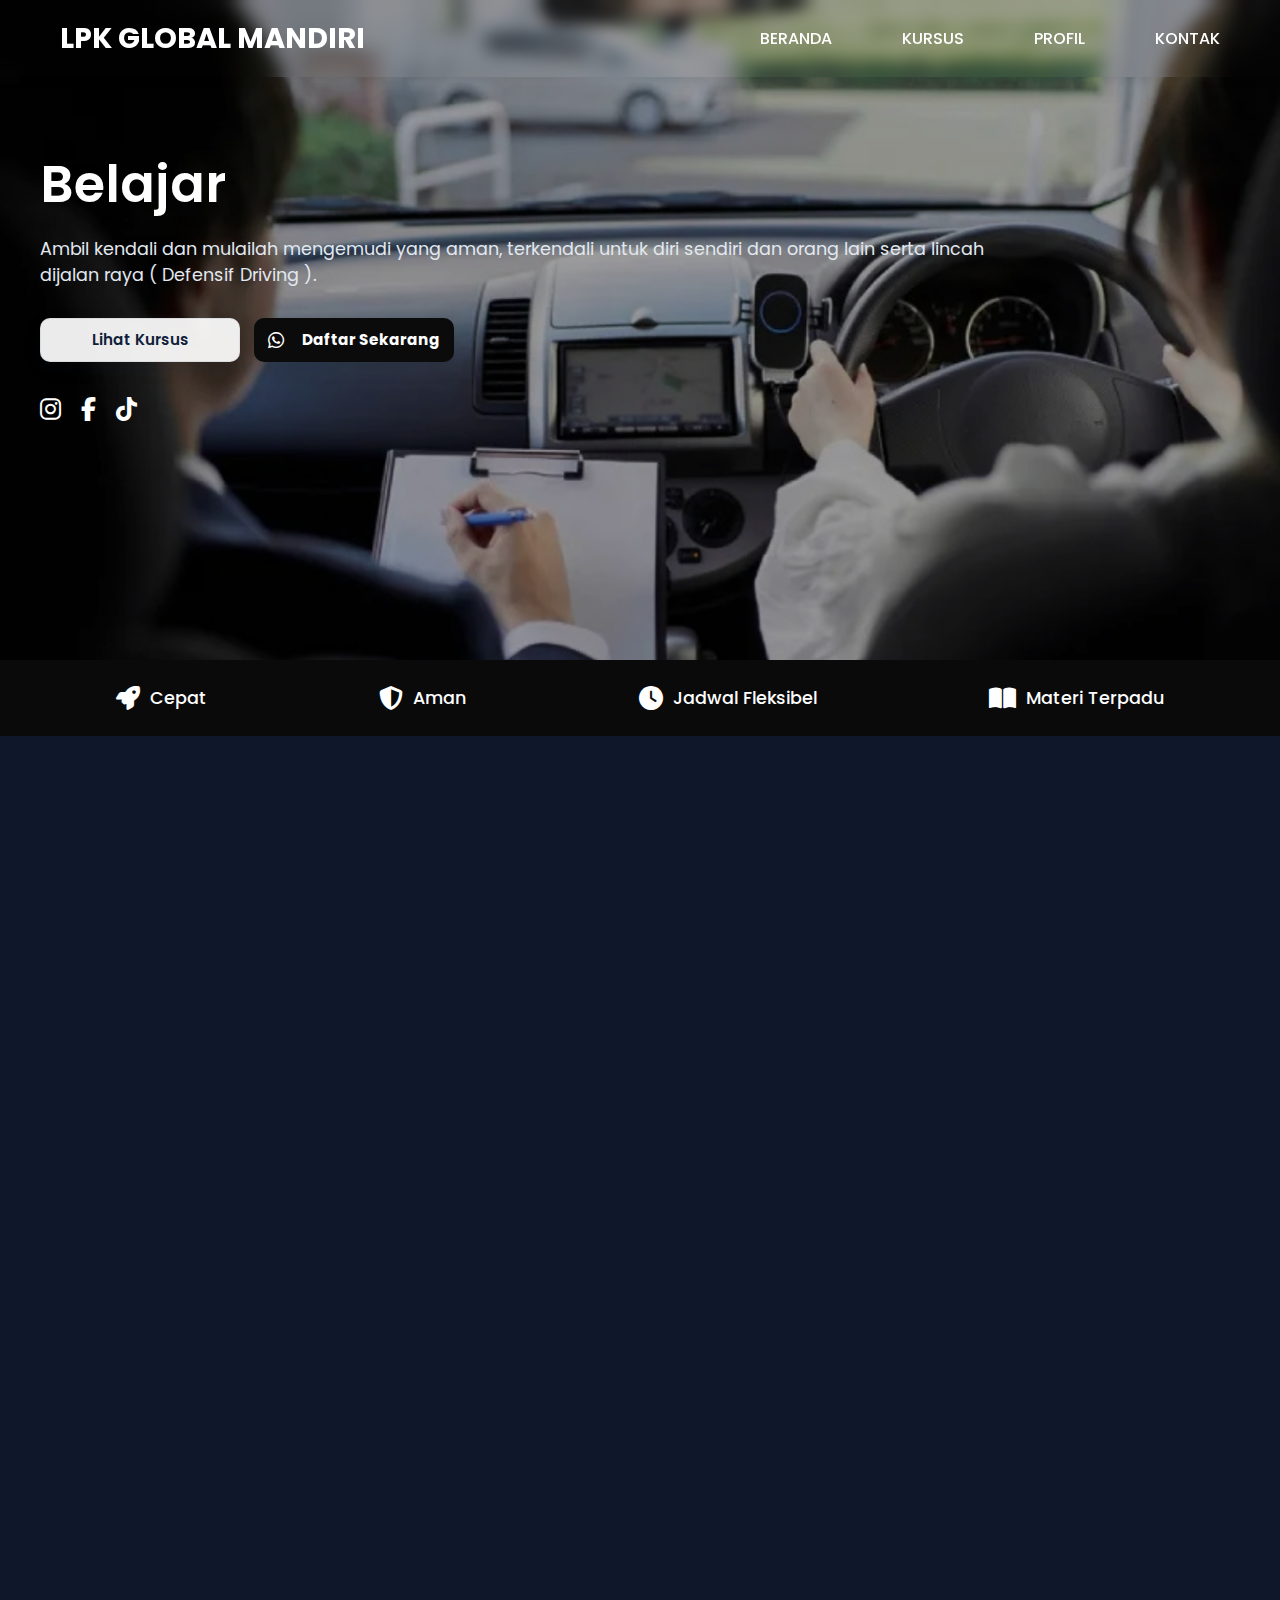
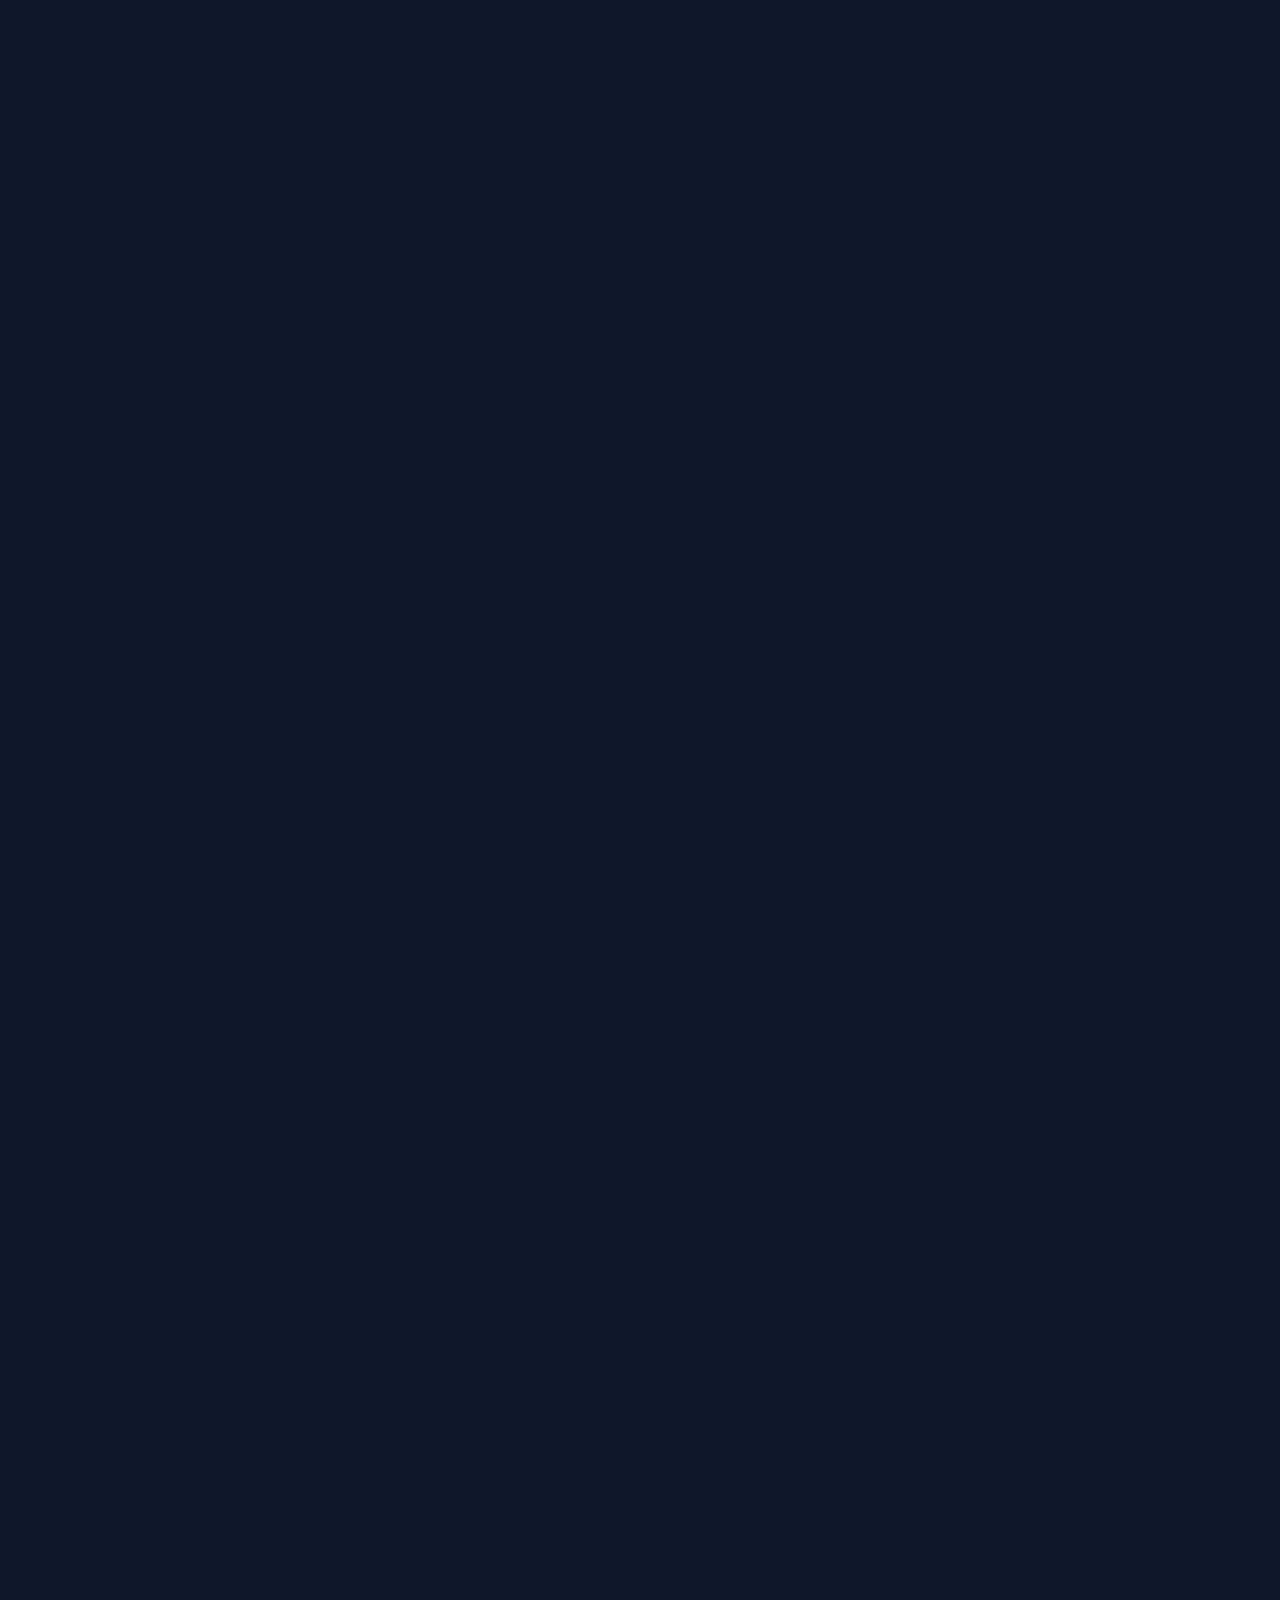
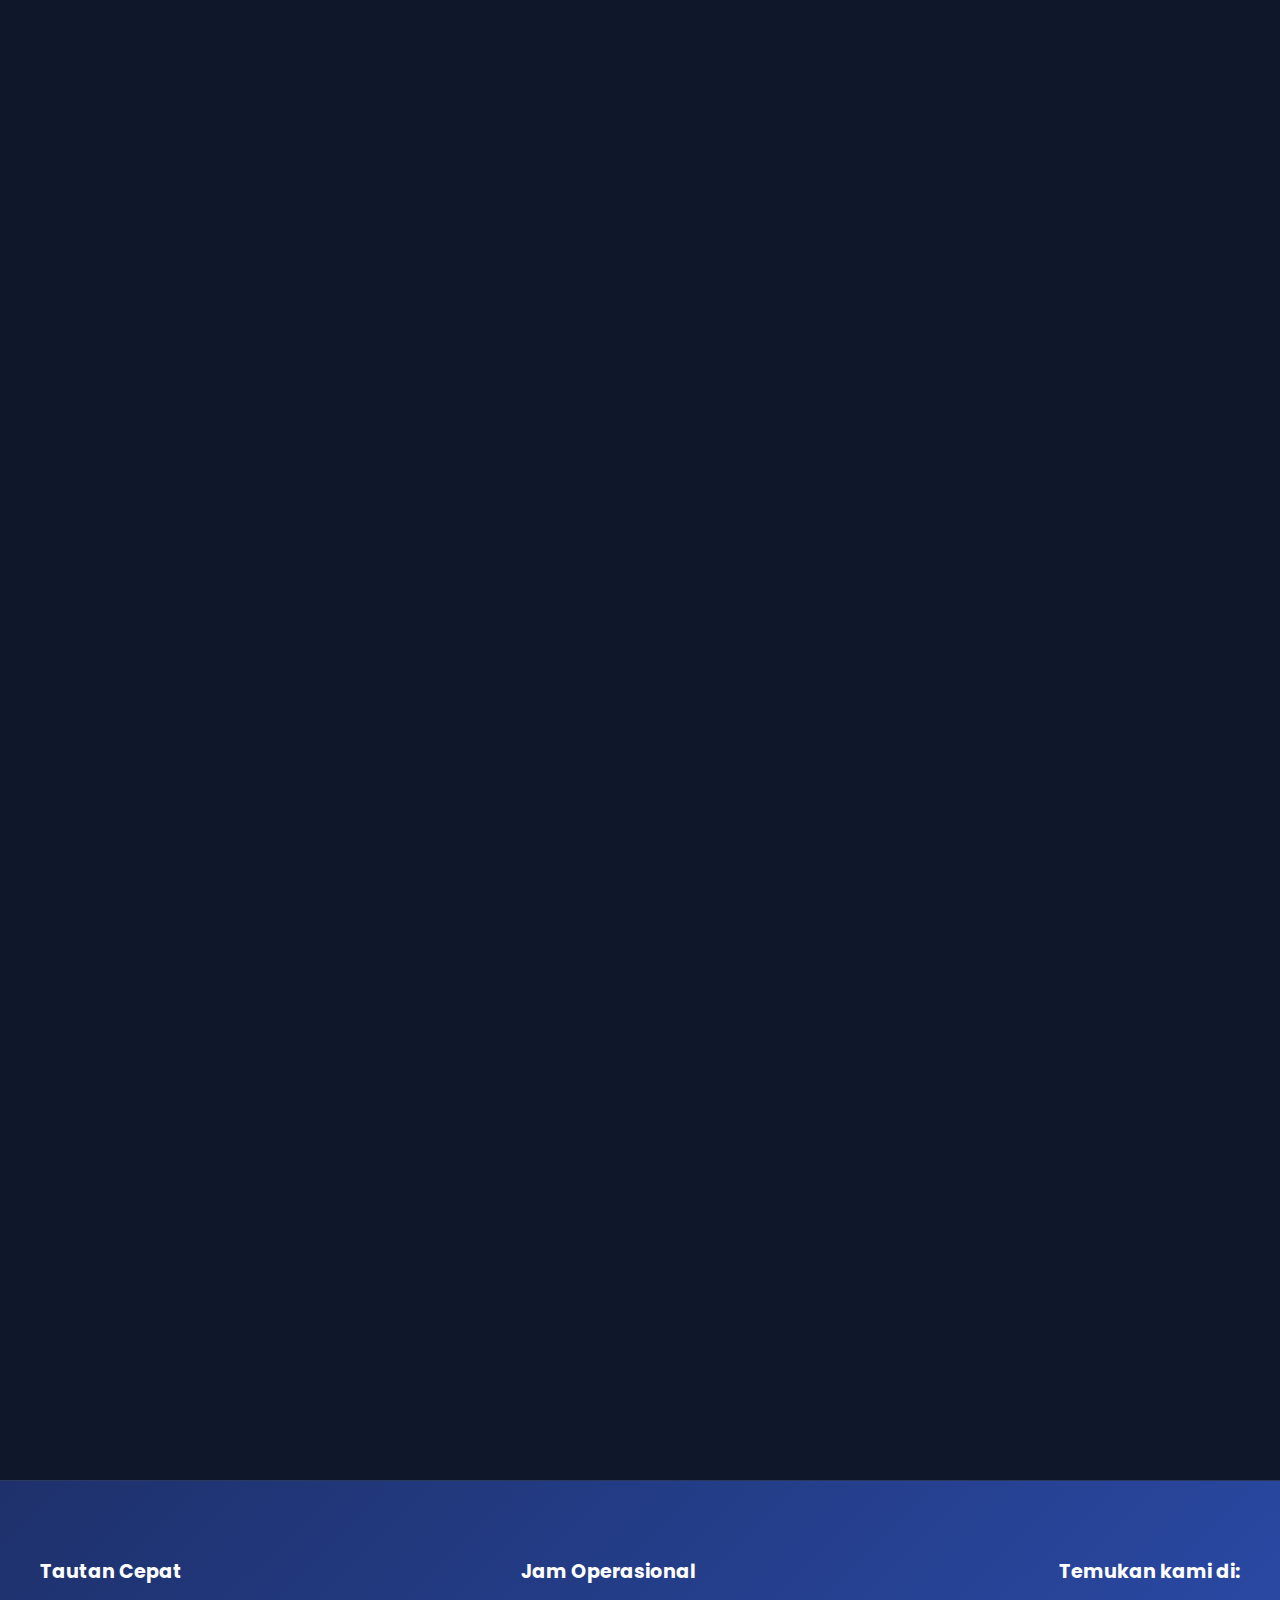
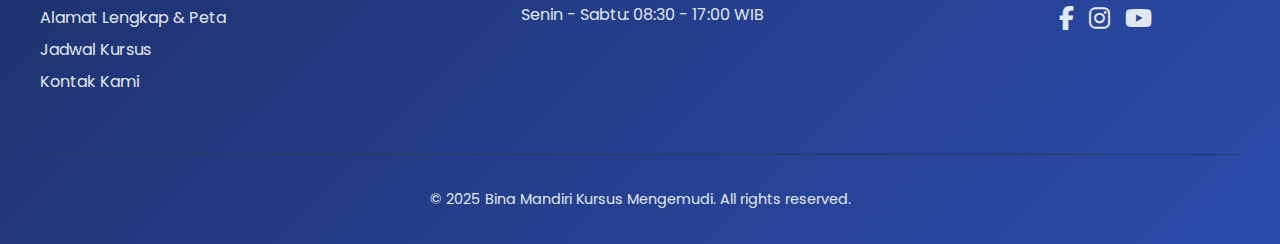
<file: index.html>
<!DOCTYPE html>
<html lang="id">

<head>
    <meta charset="UTF-8">
    <meta name="viewport" content="width=device-width, initial-scale=1.0">
    <title>LPK Global Mandiri - Official Website</title>

    <link rel="preconnect" href="https://fonts.googleapis.com">
    <link rel="preconnect" href="https://fonts.gstatic.com" crossorigin>
    <link href="https://fonts.googleapis.com/css2?family=Poppins:wght@400;500;600;700&display=swap" rel="stylesheet">

    <link rel="stylesheet" href="https://cdnjs.cloudflare.com/ajax/libs/font-awesome/6.5.2/css/all.min.css">

    <link rel="stylesheet" href="style.css">
</head>

<body>

    <header id="beranda" class="hero-section">
        <div class="hero-bg" aria-hidden="true"></div>
        <div class="hero-overlay" aria-hidden="true"></div>
        <div class="container">
            <nav class="navbar">
                <a href="#beranda" class="nav-logo">LPK GLOBAL MANDIRI</a>
                <div class="hamburger">
                    <span class="bar"></span>
                    <span class="bar"></span>
                    <span class="bar"></span>
                </div>
                <ul class="nav-menu">
                    <li><a href="#beranda">BERANDA</a></li>
                    <li><a href="#paket-kursus">KURSUS</a></li>
                    <li><a href="#mengapa-kami">PROFIL</a></li>
                    <li><a href="#kontak">KONTAK</a></li>
                </ul>
            </nav>
            <div class="hero-content">
                <div class="hero-text">
                    <h1><span class="hero-title-rotating">Belajar Setir Mobil dengan Percaya Diri & Aman bersama Global
                            Mandiri</span></h1>
                    <p>Ambil kendali dan mulailah mengemudi yang aman, terkendali untuk diri sendiri dan orang lain
                        serta lincah dijalan raya ( Defensif Driving ).</p>
                    <!-- rotating promo text (will be updated by script.js) -->
                    <p class="hero-promo" aria-live="polite"></p>
                    <div style="display:flex;gap:14px;align-items:center;margin-top:18px;">
                        <a href="#paket-kursus" class="btn btn-primary">Lihat Kursus</a>
                        <a href="https://wa.me/6287838707128" class="btn btn-whatsapp" target="_blank"
                            rel="noopener noreferrer">
                            <i class="fa-brands fa-whatsapp" aria-hidden="true" style="margin-right:8px"></i>
                            Daftar Sekarang
                        </a>
                    </div>
                    <div class="social-icons">
                        <a href="#"><i class="fa-brands fa-instagram"></i></a>
                        <a href="#"><i class="fa-brands fa-facebook-f"></i></a>
                        <a href="#"><i class="fa-brands fa-tiktok"></i></a>
                    </div>
                </div>
            </div>
        </div>
    </header>

    <main>
        <section class="features-bar">
            <div class="container">
                <div class="feature-item"><i class="fas fa-rocket"></i> Cepat</div>
                <div class="feature-item"><i class="fas fa-shield-alt"></i> Aman</div>
                <div class="feature-item"><i class="fas fa-clock"></i> Jadwal Fleksibel</div>
                <div class="feature-item"><i class="fas fa-book-open"></i> Materi Terpadu</div>
            </div>
        </section>

        <section id="paket-kursus" class="packages-section hidden-section">
            <div class="container">
                <h2>Program Pelatihan Kami</h2>
                <p class="section-subtitle">Kami menyediakan berbagai program pelatihan berkualitas untuk meningkatkan
                    keterampilan dan kompetensi Anda dalam berbagai bidang</p>
                <div class="package-cards">
                    <div class="package-card">
                        <div class="card-header">
                            <i class="fas fa-car"></i>
                            <h3>Stir Mobil</h3>
                            <span>Sistem Private</span>
                        </div>
                        <ul>
                            <li><i class="fas fa-check-circle"></i> Teori & Praktik Mengemudi</li>
                            <li><i class="fas fa-check-circle"></i> Safety Driving</li>
                            <li><i class="fas fa-check-circle"></i> Teknik Parkir</li>
                            <li><i class="fas fa-check-circle"></i> Instruktur Profesional</li>
                            <li><i class="fas fa-check-circle"></i> Pengurusan SIM A</li>
                        </ul>
                        <p class="price">Mulai Rp. 400.000</p>
                        <a href="paket-stir.html" class="btn btn-secondary">Lihat Paket Lainnya</a>
                    </div>
                    <div class="package-card">
                        <div class="card-header">
                            <i class="fas fa-desktop"></i>
                            <h3>Komputer</h3>
                            <span>Basic & Advanced</span>
                        </div>
                        <ul>
                            <li><i class="fas fa-check-circle"></i> Microsoft Office</li>
                            <li><i class="fas fa-check-circle"></i> Desain Grafis</li>
                            <li><i class="fas fa-check-circle"></i> Internet & Email</li>
                            <li><i class="fas fa-check-circle"></i> Praktik Langsung</li>
                            <li><i class="fas fa-check-circle"></i> Sertifikat Kompetensi</li>
                        </ul>
                        <p class="price">Mulai Rp. 800.000</p>
                        <a href="paket-komputer.html" class="btn btn-secondary">Lihat Paket Lainnya</a>
                    </div>
                    <div class="package-card">
                        <div class="card-header">
                            <i class="fas fa-scissors"></i>
                            <h3>Menjahit</h3>
                            <span>Dasar - Mahir</span>
                        </div>
                        <ul>
                            <li><i class="fas fa-check-circle"></i> Dasar Menjahit</li>
                            <li><i class="fas fa-check-circle"></i> Pola & Desain</li>
                            <li><i class="fas fa-check-circle"></i> Teknik Jahit Modern</li>
                            <li><i class="fas fa-check-circle"></i> Praktik Intensif</li>
                            <li><i class="fas fa-check-circle"></i> Sertifikat Keahlian</li>
                        </ul>
                        <p class="price">Mulai Rp. 1.200.000</p>
                        <a href="paket-menjahit.html" class="btn btn-secondary">Lihat Paket Lainnya</a>
                    </div>
                    <div class="package-card">
                        <div class="card-header">
                            <i class="fas fa-tools"></i>
                            <h3>Otomotif</h3>
                            <span>Mekanik Profesional</span>
                        </div>
                        <ul>
                            <li><i class="fas fa-check-circle"></i> Dasar Mesin</li>
                            <li><i class="fas fa-check-circle"></i> Sistem Kelistrikan</li>
                            <li><i class="fas fa-check-circle"></i> Diagnosa Kerusakan</li>
                            <li><i class="fas fa-check-circle"></i> Praktik Bengkel</li>
                            <li><i class="fas fa-check-circle"></i> Sertifikat Profesi</li>
                        </ul>
                        <p class="price">Mulai Rp. 1.500.000</p>
                        <a href="paket-otomotif.html" class="btn btn-secondary">Lihat Paket Lainnya</a>
                    </div>
                </div>
            </div>
        </section>

        <section id="mengapa-kami" class="why-us-section hidden-section">
            <div class="container">
                <h2>Mengapa Harus Pilih Kami ?</h2>
                <div class="why-us-grid">
                    <div class="why-us-card">
                        <i class="fas fa-chalkboard-teacher"></i>
                        <h3>Instruktur Berpengalaman & Sabar</h3>
                        <p>Tim pengajar kami adalah praktisi ahli di bidangnya. Mereka terlatih untuk membimbing dengan
                            sabar, memastikan Anda menguasai materi dari dasar hingga mahir, terlepas dari tingkat
                            kesulitan awal Anda.`</p>
                    </div>
                    <div class="why-us-card">
                        <i class="fas fa-clock"></i>
                        <h3>Jadwal Fleksibel</h3>
                        <p>Kami mengerti kesibukan Anda. Tersedia pilihan jadwal pelatihan yang dapat disesuaikan dengan
                            waktu luang Anda, termasuk sesi malam atau akhir pekan, sehingga belajar tidak mengganggu
                            aktivitas utama.</p>
                    </div>
                    <div class="why-us-card">
                        <i class="fas fa-tachometer-alt"></i>
                        <h3>Cepat Mahir</h3>
                        <p>Kami menggunakan teknik pengajaran yang paling efektif dan materi yang padat, dirancang untuk
                            membantu Anda menguasai kompetensi inti di bidang Anda secara cepat dan siap diterapkan
                            segera.</p>
                    </div>
                    <div class="why-us-card">
                        <i class="fas fa-shield-alt"></i>
                        <h3>Fokus pada Standar dan Keselamatan Kerja</h3>
                        <p>Prioritas kami adalah Anda menjadi terampil dan aman. Anda akan diajarkan teknik/prosedur
                            yang sesuai standar industri, termasuk fokus pada Keselamatan Berkendara (Stir Mobil) atau
                            Keselamatan Kerja (Menjahit, Komputer, Otomotif).</p>
                    </div>
                    <div class="why-us-card">
                        <i class="fas fa-book"></i>
                        <h3>Materi Terpadu (Teori & Praktik)</h3>
                        <p>Kami menggabungkan pengetahuan dasar yang kuat (teori) dengan latihan intensif di lapangan
                            (praktik), memastikan Anda memiliki pemahaman menyeluruh tentang bidang Anda.</p>
                    </div>
                    <div class="why-us-card">
                        <i class="fas fa-map-marker-alt"></i>
                        <h3>Lokasi Strategis</h3>
                        <p>Mudah dijangkau oleh calon siswa dari Wates, Kulon Progo, dan sekitarnya.</p>
                    </div>
                </div>
            </div>
        </section>

        <section id="kontak" class="location-section hidden-section">
            <div class="container">
                <i class="fas fa-map-marked-alt location-icon"></i>
                <h2>Temukan Kami, Mulai Petualangan Mengemudi Anda!</h2>
                <p>Kunjungi kami di lokasi yang strategis di pusat Wates, memudahkan Anda untuk mengikuti kursus
                    mengemudi. Dapatkan arahan dengan mudah menggunakan Google Maps ke tempat kami.</p>
                <div class="map-placeholder">
                    <iframe
                        src="https://www.google.com/maps/embed?pb=!1m18!1m12!1m3!1d3952.6799256227337!2d110.14983987465383!3d-7.826912177953415!2m3!1f0!2f0!3f0!3m2!1i1024!2i768!4f13.1!3m3!1m2!1s0x2e7afbe467dc3c3f%3A0xbb80a7f43b8d1bc8!2sLPK%20Global%20Mandiri%20-%20Kursus%20Mengemudi!5e0!3m2!1sen!2sid!4v1696601519809!5m2!1sen!2sid"
                        width="100%" height="100%" style="border:0;" allowfullscreen="" loading="lazy"
                        referrerpolicy="no-referrer-when-downgrade">
                    </iframe>
                </div>
                <div class="address">
                    <p><strong>Alamat:</strong> Dipan, Wonosidi Kidul, Kec. Wates, Kabupaten Kulon Progo, Daerah
                        Istimewa Yogyakarta 55651
                    </p>
                    <p><strong>Butuh informasi lebih lanjut? Hubungi di:</strong> +62 878-3870-7128</p>
                </div>
            </div>
        </section>
    </main>

    <footer>
        <div class="container">
            <div class="footer-content">
                <div class="footer-section">
                    <h4>Tautan Cepat</h4>
                    <ul>
                        <li><a href="https://maps.google.com">Alamat Lengkap & Peta</a></li>
                        <li><a href="#paket-kursus">Jadwal Kursus</a></li>
                        <li><a href="#kontak">Kontak Kami</a></li>
                    </ul>
                </div>
                <div class="footer-section">
                    <h4>Jam Operasional</h4>
                    <p>Senin - Sabtu: 08:30 - 17:00 WIB</p>
                </div>
                <div class="footer-section">
                    <h4>Temukan kami di:</h4>
                    <div class="footer-social-icons">
                        <a href="#"><i class="fa-brands fa-facebook-f"></i></a>
                        <a href="#"><i class="fa-brands fa-instagram"></i></a>
                        <a href="#"><i class="fa-brands fa-youtube"></i></a>
                    </div>
                </div>
            </div>
            <div class="footer-bottom">
                <p>&copy; 2025 Bina Mandiri Kursus Mengemudi. All rights reserved.</p>
            </div>
        </div>
    </footer>

    <script src="script.js"></script>
</body>

</html>
</file>
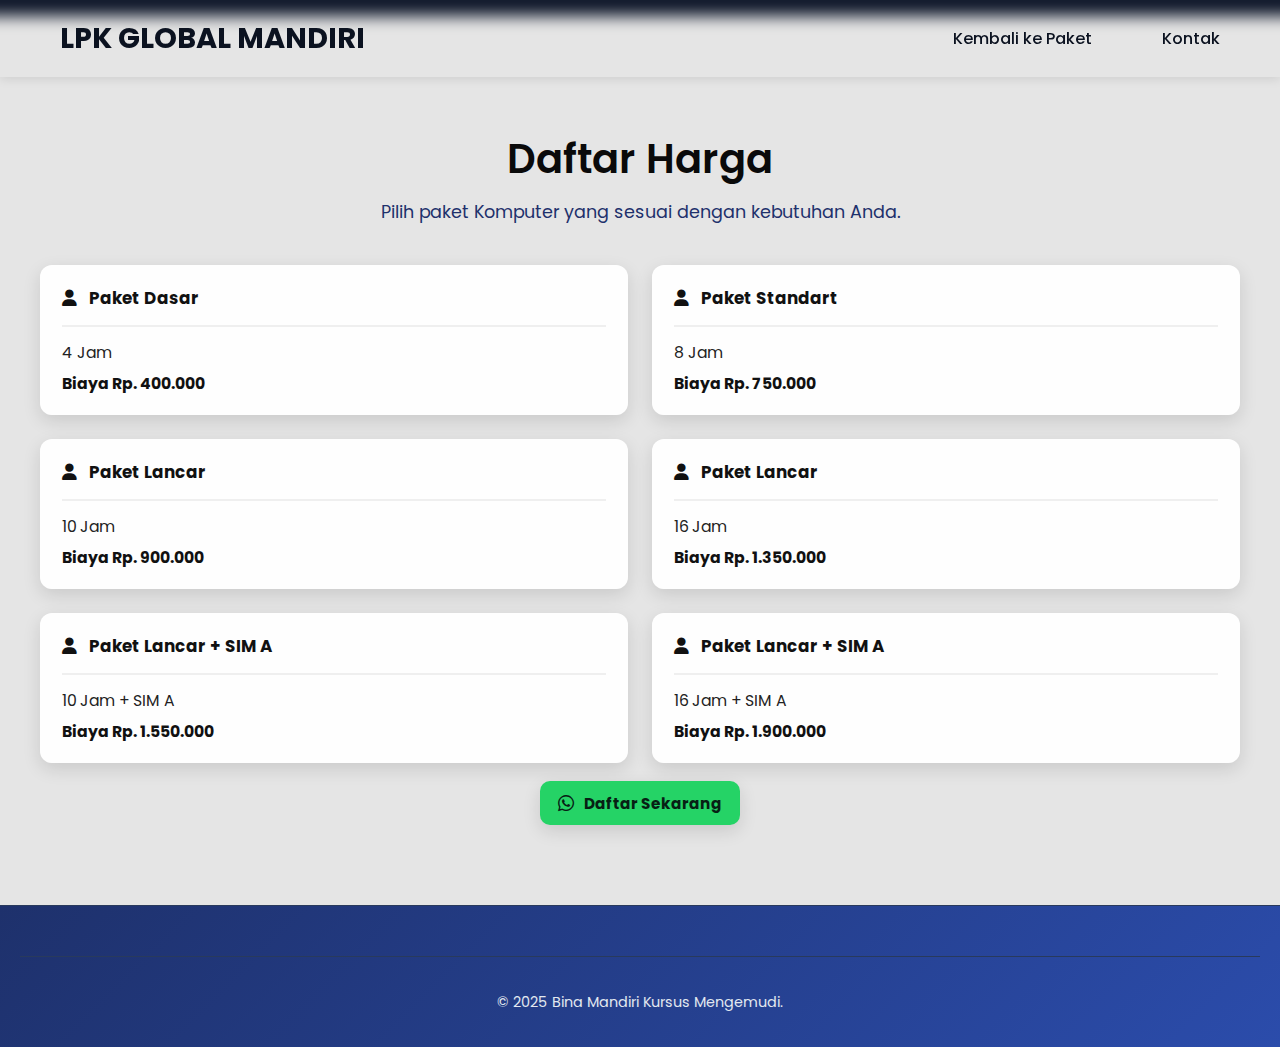
<file: paket-komputer.html>
<!DOCTYPE html>
<html lang="id">

<head>
    <meta charset="utf-8">
    <meta name="viewport" content="width=device-width,initial-scale=1">
    <title>Paket Komputer - LPK Global Mandiri</title>
    <link rel="preconnect" href="https://fonts.googleapis.com">
    <link rel="preconnect" href="https://fonts.gstatic.com" crossorigin>
    <link href="https://fonts.googleapis.com/css2?family=Poppins:wght@400;500;600;700&display=swap" rel="stylesheet">
    <link rel="stylesheet" href="https://cdnjs.cloudflare.com/ajax/libs/font-awesome/6.5.2/css/all.min.css">
    <link rel="stylesheet" href="style.css">
</head>

<body>
    <header class="site-header">
        <div class="container">
            <nav class="navbar">
                <a href="index.html" class="nav-logo">LPK GLOBAL MANDIRI</a>
                <ul class="nav-menu">
                    <li><a href="index.html#paket-kursus">Kembali ke Paket</a></li>
                    <li><a href="index.html#kontak">Kontak</a></li>
                </ul>
            </nav>
        </div>
    </header>

    <main>
        <section class="packages-section">
            <div class="container">
                <h2>Daftar Harga</h2>
                <p class="section-subtitle">Pilih paket Komputer yang sesuai dengan kebutuhan Anda.</p>

                <div class="price-grid">
                    <div class="price-card">
                        <div class="pc-header"><i class="fas fa-user"></i> Paket Dasar</div>
                        <hr>
                        <div class="pc-body">
                            <div>4 Jam</div>
                            <div class="pc-price">Biaya Rp. 400.000</div>
                        </div>
                    </div>

                    <div class="price-card">
                        <div class="pc-header"><i class="fas fa-user"></i> Paket Standart</div>
                        <hr>
                        <div class="pc-body">
                            <div>8 Jam</div>
                            <div class="pc-price">Biaya Rp. 750.000</div>
                        </div>
                    </div>

                    <div class="price-card">
                        <div class="pc-header"><i class="fas fa-user"></i> Paket Lancar</div>
                        <hr>
                        <div class="pc-body">
                            <div>10 Jam</div>
                            <div class="pc-price">Biaya Rp. 900.000</div>
                        </div>
                    </div>

                    <div class="price-card">
                        <div class="pc-header"><i class="fas fa-user"></i> Paket Lancar</div>
                        <hr>
                        <div class="pc-body">
                            <div>16 Jam</div>
                            <div class="pc-price">Biaya Rp. 1.350.000</div>
                        </div>
                    </div>

                    <div class="price-card">
                        <div class="pc-header"><i class="fas fa-user"></i> Paket Lancar + SIM A</div>
                        <hr>
                        <div class="pc-body">
                            <div>10 Jam + SIM A</div>
                            <div class="pc-price">Biaya Rp. 1.550.000</div>
                        </div>
                    </div>

                    <div class="price-card">
                        <div class="pc-header"><i class="fas fa-user"></i> Paket Lancar + SIM A</div>
                        <hr>
                        <div class="pc-body">
                            <div>16 Jam + SIM A</div>
                            <div class="pc-price">Biaya Rp. 1.900.000</div>
                        </div>
                    </div>
                </div>

                <div style="margin-top:18px; text-align:center;">
                    <a class="btn btn-whatsapp" href="https://wa.me/6287838707128" target="_blank"
                        rel="noopener noreferrer"><i class="fab fa-whatsapp"></i> Daftar Sekarang</a>
                </div>
            </div>
        </section>
    </main>

    <footer>
        <div class="container footer-bottom">
            <p>&copy; 2025 Bina Mandiri Kursus Mengemudi.</p>
        </div>
    </footer>

</body>

</html>
</file>
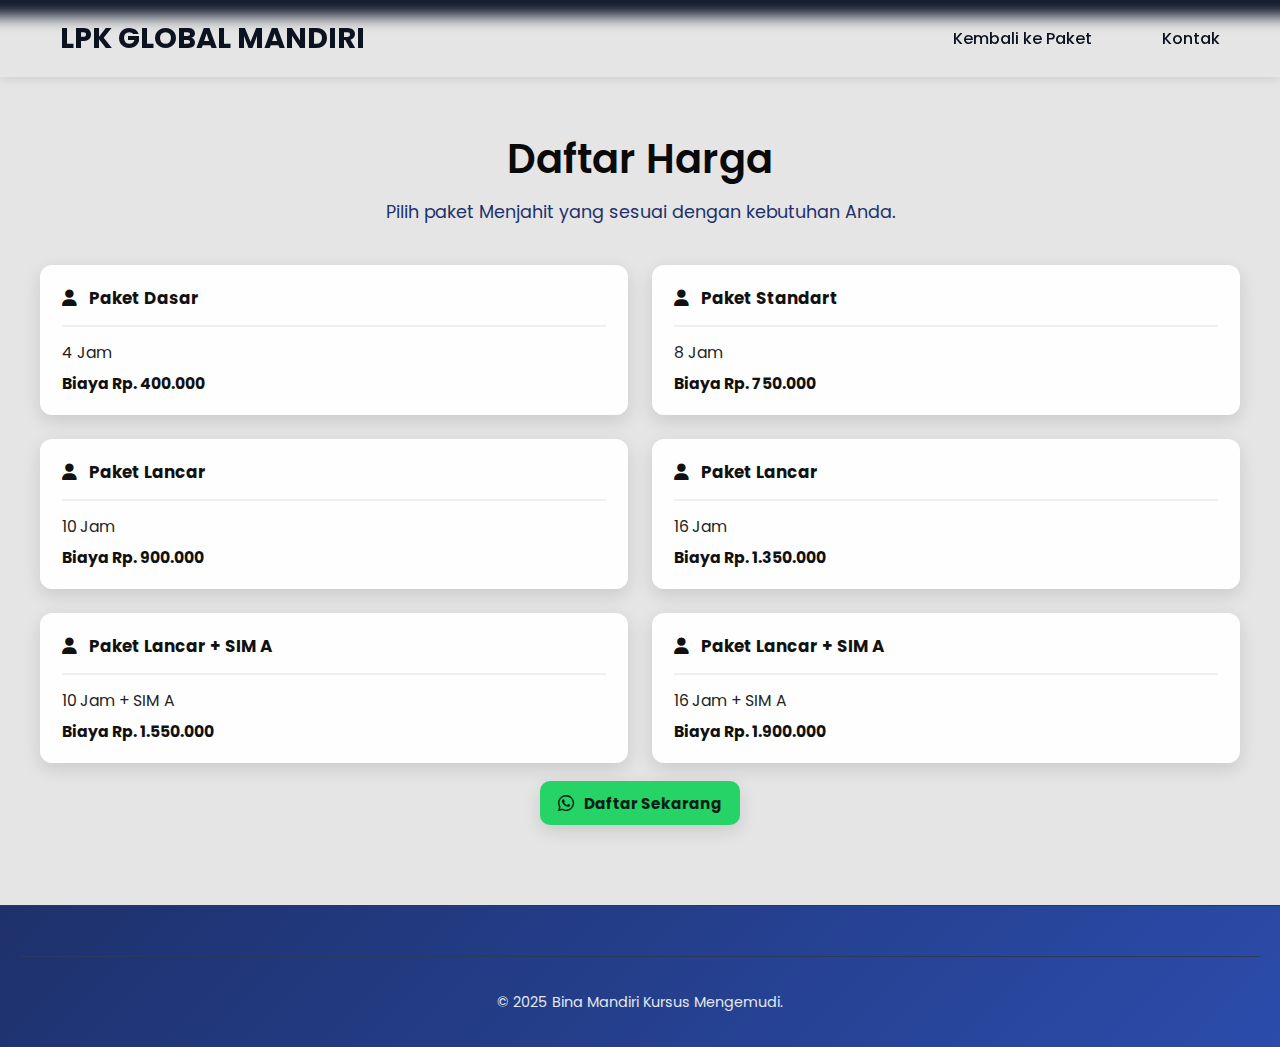
<file: paket-menjahit.html>
<!DOCTYPE html>
<html lang="id">

<head>
    <meta charset="utf-8">
    <meta name="viewport" content="width=device-width,initial-scale=1">
    <title>Paket Menjahit - LPK Global Mandiri</title>
    <link rel="preconnect" href="https://fonts.googleapis.com">
    <link rel="preconnect" href="https://fonts.gstatic.com" crossorigin>
    <link href="https://fonts.googleapis.com/css2?family=Poppins:wght@400;500;600;700&display=swap" rel="stylesheet">
    <link rel="stylesheet" href="https://cdnjs.cloudflare.com/ajax/libs/font-awesome/6.5.2/css/all.min.css">
    <link rel="stylesheet" href="style.css">
</head>

<body>
    <header class="site-header">
        <div class="container">
            <nav class="navbar">
                <a href="index.html" class="nav-logo">LPK GLOBAL MANDIRI</a>
                <ul class="nav-menu">
                    <li><a href="index.html#paket-kursus">Kembali ke Paket</a></li>
                    <li><a href="index.html#kontak">Kontak</a></li>
                </ul>
            </nav>
        </div>
    </header>

    <main>
        <section class="packages-section">
            <div class="container">
                <h2>Daftar Harga</h2>
                <p class="section-subtitle">Pilih paket Menjahit yang sesuai dengan kebutuhan Anda.</p>

                <div class="price-grid">
                    <div class="price-card">
                        <div class="pc-header"><i class="fas fa-user"></i> Paket Dasar</div>
                        <hr>
                        <div class="pc-body">
                            <div>4 Jam</div>
                            <div class="pc-price">Biaya Rp. 400.000</div>
                        </div>
                    </div>

                    <div class="price-card">
                        <div class="pc-header"><i class="fas fa-user"></i> Paket Standart</div>
                        <hr>
                        <div class="pc-body">
                            <div>8 Jam</div>
                            <div class="pc-price">Biaya Rp. 750.000</div>
                        </div>
                    </div>

                    <div class="price-card">
                        <div class="pc-header"><i class="fas fa-user"></i> Paket Lancar</div>
                        <hr>
                        <div class="pc-body">
                            <div>10 Jam</div>
                            <div class="pc-price">Biaya Rp. 900.000</div>
                        </div>
                    </div>

                    <div class="price-card">
                        <div class="pc-header"><i class="fas fa-user"></i> Paket Lancar</div>
                        <hr>
                        <div class="pc-body">
                            <div>16 Jam</div>
                            <div class="pc-price">Biaya Rp. 1.350.000</div>
                        </div>
                    </div>

                    <div class="price-card">
                        <div class="pc-header"><i class="fas fa-user"></i> Paket Lancar + SIM A</div>
                        <hr>
                        <div class="pc-body">
                            <div>10 Jam + SIM A</div>
                            <div class="pc-price">Biaya Rp. 1.550.000</div>
                        </div>
                    </div>

                    <div class="price-card">
                        <div class="pc-header"><i class="fas fa-user"></i> Paket Lancar + SIM A</div>
                        <hr>
                        <div class="pc-body">
                            <div>16 Jam + SIM A</div>
                            <div class="pc-price">Biaya Rp. 1.900.000</div>
                        </div>
                    </div>
                </div>

                <div style="margin-top:18px; text-align:center;">
                    <a class="btn btn-whatsapp" href="https://wa.me/6287838707128" target="_blank"
                        rel="noopener noreferrer"><i class="fab fa-whatsapp"></i> Daftar Sekarang</a>
                </div>
            </div>
        </section>
    </main>

    <footer>
        <div class="container footer-bottom">
            <p>&copy; 2025 Bina Mandiri Kursus Mengemudi.</p>
        </div>
    </footer>

</body>

</html>
</file>
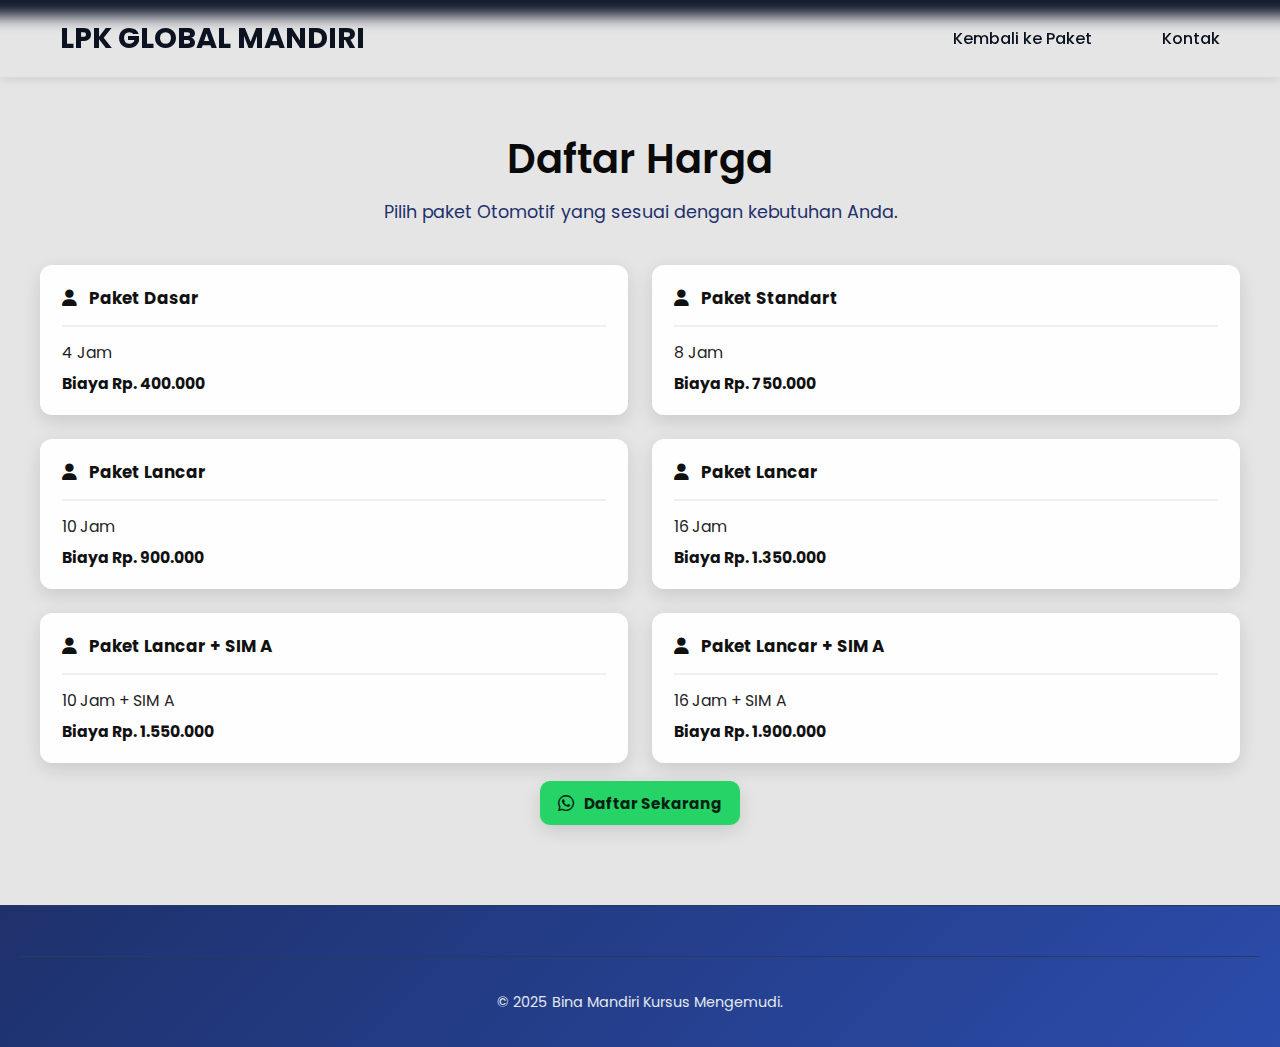
<file: paket-otomotif.html>
<!DOCTYPE html>
<html lang="id">

<head>
    <meta charset="utf-8">
    <meta name="viewport" content="width=device-width,initial-scale=1">
    <title>Paket Otomotif - LPK Global Mandiri</title>
    <link rel="preconnect" href="https://fonts.googleapis.com">
    <link rel="preconnect" href="https://fonts.gstatic.com" crossorigin>
    <link href="https://fonts.googleapis.com/css2?family=Poppins:wght@400;500;600;700&display=swap" rel="stylesheet">
    <link rel="stylesheet" href="https://cdnjs.cloudflare.com/ajax/libs/font-awesome/6.5.2/css/all.min.css">
    <link rel="stylesheet" href="style.css">
</head>

<body>
    <header class="site-header">
        <div class="container">
            <nav class="navbar">
                <a href="index.html" class="nav-logo">LPK GLOBAL MANDIRI</a>
                <ul class="nav-menu">
                    <li><a href="index.html#paket-kursus">Kembali ke Paket</a></li>
                    <li><a href="index.html#kontak">Kontak</a></li>
                </ul>
            </nav>
        </div>
    </header>

    <main>
        <section class="packages-section">
            <div class="container">
                <h2>Daftar Harga</h2>
                <p class="section-subtitle">Pilih paket Otomotif yang sesuai dengan kebutuhan Anda.</p>

                <div class="price-grid">
                    <div class="price-card">
                        <div class="pc-header"><i class="fas fa-user"></i> Paket Dasar</div>
                        <hr>
                        <div class="pc-body">
                            <div>4 Jam</div>
                            <div class="pc-price">Biaya Rp. 400.000</div>
                        </div>
                    </div>

                    <div class="price-card">
                        <div class="pc-header"><i class="fas fa-user"></i> Paket Standart</div>
                        <hr>
                        <div class="pc-body">
                            <div>8 Jam</div>
                            <div class="pc-price">Biaya Rp. 750.000</div>
                        </div>
                    </div>

                    <div class="price-card">
                        <div class="pc-header"><i class="fas fa-user"></i> Paket Lancar</div>
                        <hr>
                        <div class="pc-body">
                            <div>10 Jam</div>
                            <div class="pc-price">Biaya Rp. 900.000</div>
                        </div>
                    </div>

                    <div class="price-card">
                        <div class="pc-header"><i class="fas fa-user"></i> Paket Lancar</div>
                        <hr>
                        <div class="pc-body">
                            <div>16 Jam</div>
                            <div class="pc-price">Biaya Rp. 1.350.000</div>
                        </div>
                    </div>

                    <div class="price-card">
                        <div class="pc-header"><i class="fas fa-user"></i> Paket Lancar + SIM A</div>
                        <hr>
                        <div class="pc-body">
                            <div>10 Jam + SIM A</div>
                            <div class="pc-price">Biaya Rp. 1.550.000</div>
                        </div>
                    </div>

                    <div class="price-card">
                        <div class="pc-header"><i class="fas fa-user"></i> Paket Lancar + SIM A</div>
                        <hr>
                        <div class="pc-body">
                            <div>16 Jam + SIM A</div>
                            <div class="pc-price">Biaya Rp. 1.900.000</div>
                        </div>
                    </div>
                </div>

                <div style="margin-top:18px; text-align:center;">
                    <a class="btn btn-whatsapp" href="https://wa.me/6287838707128" target="_blank"
                        rel="noopener noreferrer"><i class="fab fa-whatsapp"></i> Daftar Sekarang</a>
                </div>
            </div>
        </section>
    </main>

    <footer>
        <div class="container footer-bottom">
            <p>&copy; 2025 Bina Mandiri Kursus Mengemudi.</p>
        </div>
    </footer>

</body>

</html>
</file>
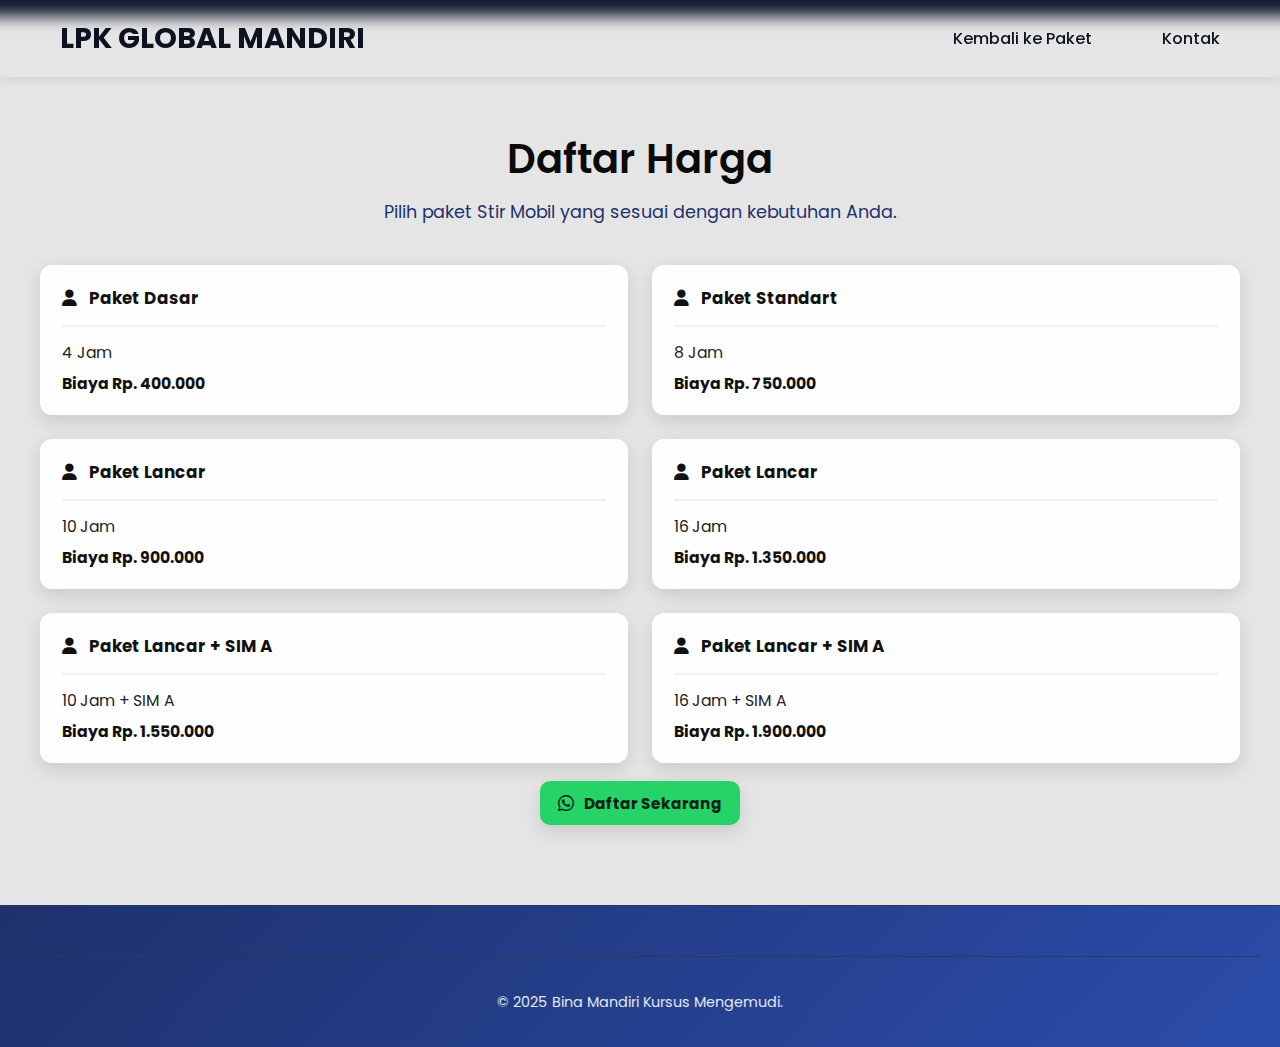
<file: paket-stir.html>
<!DOCTYPE html>
<html lang="id">

<head>
    <meta charset="utf-8">
    <meta name="viewport" content="width=device-width,initial-scale=1">
    <title>Paket Stir Mobil - LPK Global Mandiri</title>
    <link rel="preconnect" href="https://fonts.googleapis.com">
    <link rel="preconnect" href="https://fonts.gstatic.com" crossorigin>
    <link href="https://fonts.googleapis.com/css2?family=Poppins:wght@400;500;600;700&display=swap" rel="stylesheet">
    <link rel="stylesheet" href="https://cdnjs.cloudflare.com/ajax/libs/font-awesome/6.5.2/css/all.min.css">
    <link rel="stylesheet" href="style.css">
</head>

<body>
    <header class="site-header">
        <div class="container">
            <nav class="navbar">
                <a href="index.html" class="nav-logo">LPK GLOBAL MANDIRI</a>
                <ul class="nav-menu">
                    <li><a href="index.html#paket-kursus">Kembali ke Paket</a></li>
                    <li><a href="index.html#kontak">Kontak</a></li>
                </ul>
            </nav>
        </div>
    </header>

    <main>
        <section class="packages-section">
            <div class="container">
                <h2>Daftar Harga</h2>
                <p class="section-subtitle">Pilih paket Stir Mobil yang sesuai dengan kebutuhan Anda.</p>

                <div class="price-grid">
                    <div class="price-card">
                        <div class="pc-header"><i class="fas fa-user"></i> Paket Dasar</div>
                        <hr>
                        <div class="pc-body">
                            <div>4 Jam</div>
                            <div class="pc-price">Biaya Rp. 400.000</div>
                        </div>
                    </div>

                    <div class="price-card">
                        <div class="pc-header"><i class="fas fa-user"></i> Paket Standart</div>
                        <hr>
                        <div class="pc-body">
                            <div>8 Jam</div>
                            <div class="pc-price">Biaya Rp. 750.000</div>
                        </div>
                    </div>

                    <div class="price-card">
                        <div class="pc-header"><i class="fas fa-user"></i> Paket Lancar</div>
                        <hr>
                        <div class="pc-body">
                            <div>10 Jam</div>
                            <div class="pc-price">Biaya Rp. 900.000</div>
                        </div>
                    </div>

                    <div class="price-card">
                        <div class="pc-header"><i class="fas fa-user"></i> Paket Lancar</div>
                        <hr>
                        <div class="pc-body">
                            <div>16 Jam</div>
                            <div class="pc-price">Biaya Rp. 1.350.000</div>
                        </div>
                    </div>

                    <div class="price-card">
                        <div class="pc-header"><i class="fas fa-user"></i> Paket Lancar + SIM A</div>
                        <hr>
                        <div class="pc-body">
                            <div>10 Jam + SIM A</div>
                            <div class="pc-price">Biaya Rp. 1.550.000</div>
                        </div>
                    </div>

                    <div class="price-card">
                        <div class="pc-header"><i class="fas fa-user"></i> Paket Lancar + SIM A</div>
                        <hr>
                        <div class="pc-body">
                            <div>16 Jam + SIM A</div>
                            <div class="pc-price">Biaya Rp. 1.900.000</div>
                        </div>
                    </div>
                </div>

                <div style="margin-top:18px; text-align:center;">
                    <a class="btn btn-whatsapp" href="https://wa.me/6287838707128" target="_blank"
                        rel="noopener noreferrer"><i class="fab fa-whatsapp"></i> Daftar Sekarang</a>
                </div>
            </div>
        </section>
    </main>

    <footer>
        <div class="container footer-bottom">
            <p>&copy; 2025 Bina Mandiri Kursus Mengemudi.</p>
        </div>
    </footer>

</body>

</html>
</file>
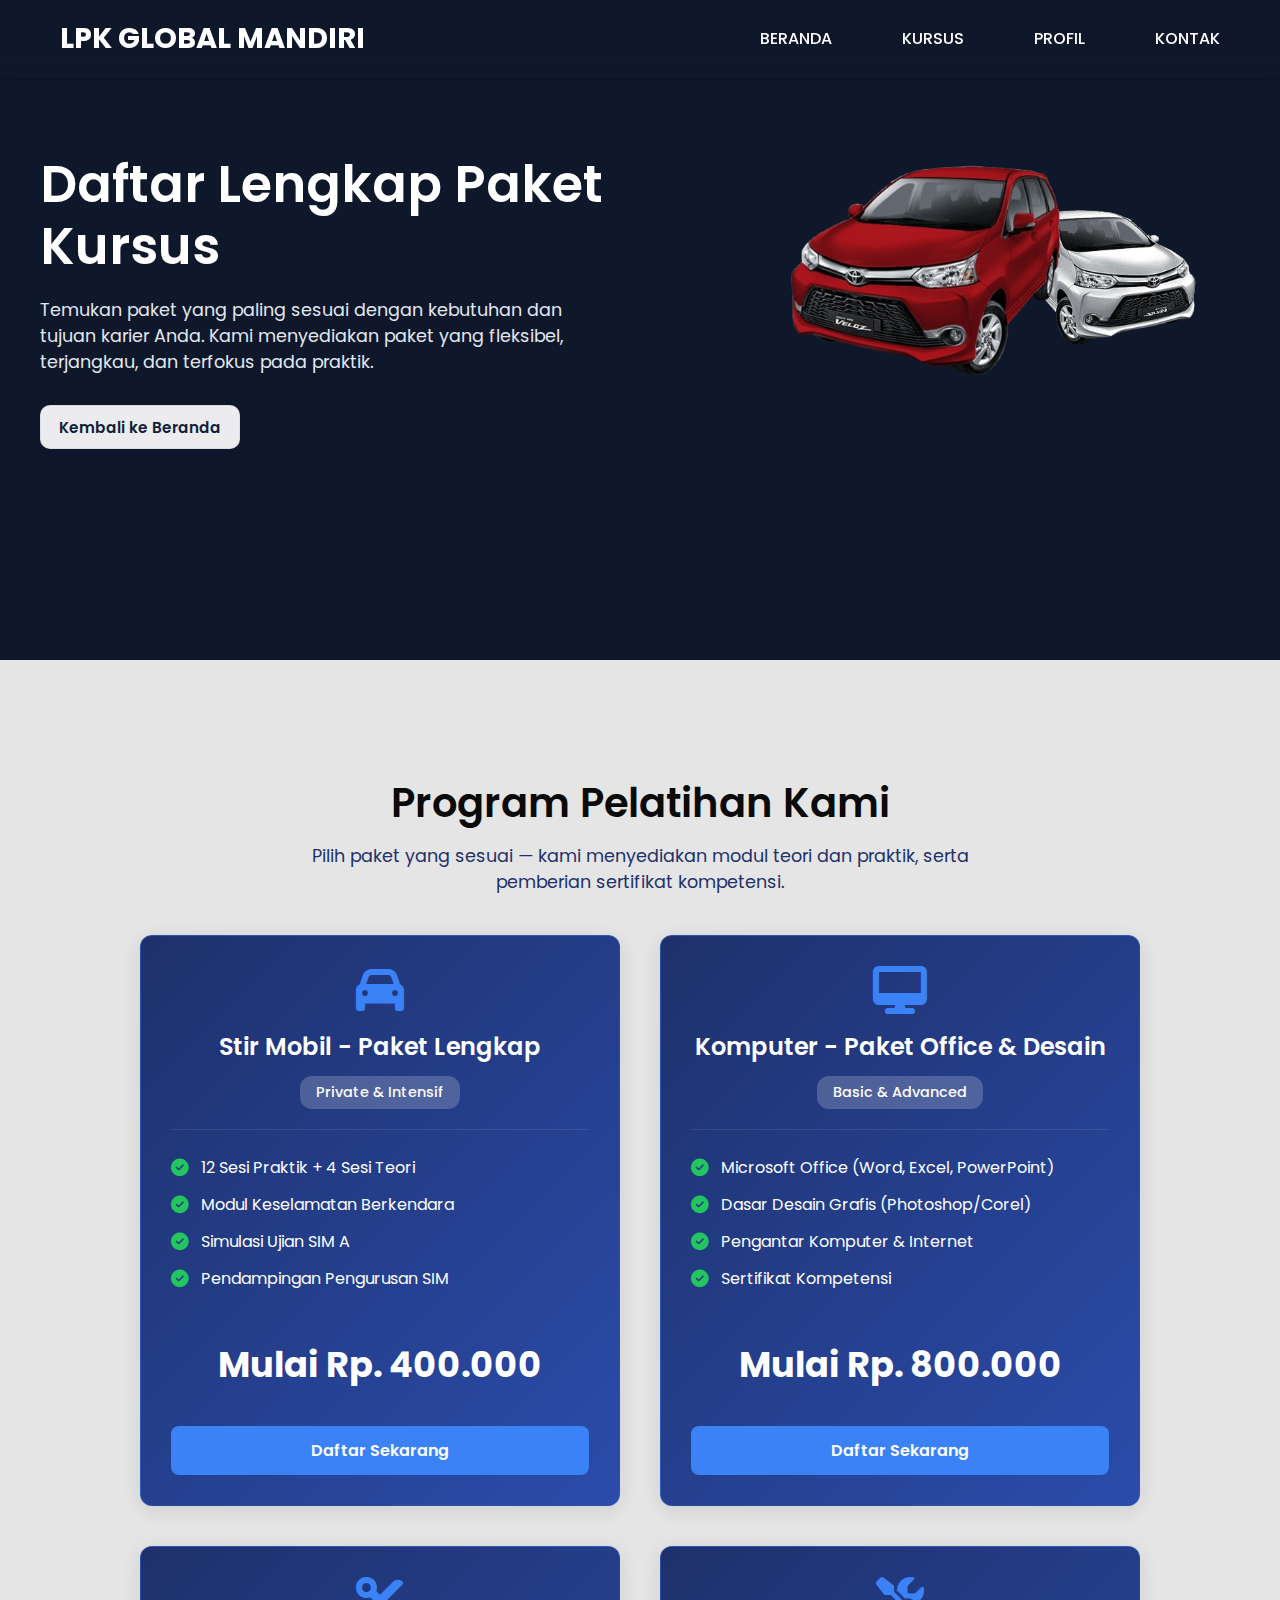
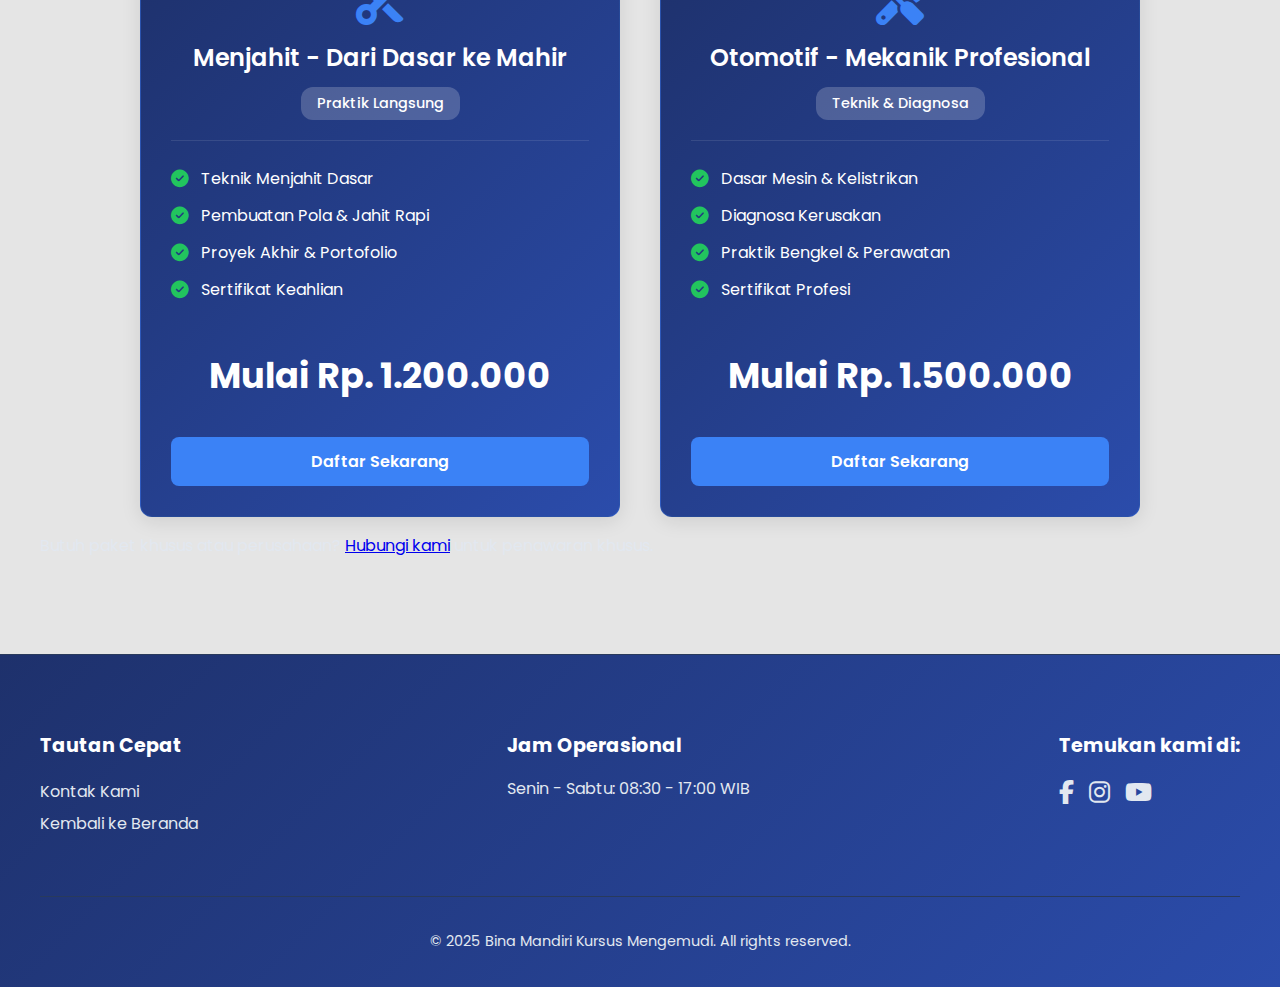
<file: paket.html>
<!DOCTYPE html>
<html lang="id">

<head>
    <meta charset="UTF-8">
    <meta name="viewport" content="width=device-width, initial-scale=1.0">
    <title>Paket Kursus - LPK Global Mandiri</title>

    <link rel="preconnect" href="https://fonts.googleapis.com">
    <link rel="preconnect" href="https://fonts.gstatic.com" crossorigin>
    <link href="https://fonts.googleapis.com/css2?family=Poppins:wght@400;500;600;700&display=swap" rel="stylesheet">

    <link rel="stylesheet" href="https://cdnjs.cloudflare.com/ajax/libs/font-awesome/6.5.2/css/all.min.css">

    <link rel="stylesheet" href="style.css">
</head>

<body>
    <header class="hero-section">
        <div class="container">
            <nav class="navbar">
                <a href="index.html" class="nav-logo">LPK GLOBAL MANDIRI</a>
                <div class="hamburger">
                    <span class="bar"></span>
                    <span class="bar"></span>
                    <span class="bar"></span>
                </div>
                <ul class="nav-menu">
                    <li><a href="index.html#beranda">BERANDA</a></li>
                    <li><a href="paket.html">KURSUS</a></li>
                    <li><a href="index.html#mengapa-kami">PROFIL</a></li>
                    <li><a href="index.html#kontak">KONTAK</a></li>
                </ul>
            </nav>
            <div class="hero-content">
                <div class="hero-text">
                    <h1>Daftar Lengkap Paket Kursus</h1>
                    <p>Temukan paket yang paling sesuai dengan kebutuhan dan tujuan karier Anda. Kami menyediakan
                        paket yang fleksibel, terjangkau, dan terfokus pada praktik.</p>
                    <a href="index.html" class="btn btn-primary">Kembali ke Beranda</a>
                </div>
                <div class="hero-image">
                    <img src="assets/Mobil_01.png" alt="Ilustrasi Kursus">
                </div>
            </div>
        </div>
    </header>

    <main>
        <section class="packages-section">
            <div class="container">
                <h2>Program Pelatihan Kami</h2>
                <p class="section-subtitle">Pilih paket yang sesuai — kami menyediakan modul teori dan praktik, serta
                    pemberian sertifikat kompetensi.</p>

                <div class="package-cards">
                    <!-- Stir Mobil -->
                    <div class="package-card">
                        <div class="card-header">
                            <i class="fas fa-car"></i>
                            <h3>Stir Mobil - Paket Lengkap</h3>
                            <span>Private & Intensif</span>
                        </div>
                        <ul>
                            <li><i class="fas fa-check-circle"></i> 12 Sesi Praktik + 4 Sesi Teori</li>
                            <li><i class="fas fa-check-circle"></i> Modul Keselamatan Berkendara</li>
                            <li><i class="fas fa-check-circle"></i> Simulasi Ujian SIM A</li>
                            <li><i class="fas fa-check-circle"></i> Pendampingan Pengurusan SIM</li>
                        </ul>
                        <p class="price">Mulai Rp. 400.000</p>
                        <a href="#" class="btn btn-primary">Daftar Sekarang</a>
                    </div>

                    <!-- Komputer -->
                    <div class="package-card">
                        <div class="card-header">
                            <i class="fas fa-desktop"></i>
                            <h3>Komputer - Paket Office & Desain</h3>
                            <span>Basic & Advanced</span>
                        </div>
                        <ul>
                            <li><i class="fas fa-check-circle"></i> Microsoft Office (Word, Excel, PowerPoint)</li>
                            <li><i class="fas fa-check-circle"></i> Dasar Desain Grafis (Photoshop/Corel)</li>
                            <li><i class="fas fa-check-circle"></i> Pengantar Komputer & Internet</li>
                            <li><i class="fas fa-check-circle"></i> Sertifikat Kompetensi</li>
                        </ul>
                        <p class="price">Mulai Rp. 800.000</p>
                        <a href="#" class="btn btn-primary">Daftar Sekarang</a>
                    </div>

                    <!-- Menjahit -->
                    <div class="package-card">
                        <div class="card-header">
                            <i class="fas fa-scissors"></i>
                            <h3>Menjahit - Dari Dasar ke Mahir</h3>
                            <span>Praktik Langsung</span>
                        </div>
                        <ul>
                            <li><i class="fas fa-check-circle"></i> Teknik Menjahit Dasar</li>
                            <li><i class="fas fa-check-circle"></i> Pembuatan Pola & Jahit Rapi</li>
                            <li><i class="fas fa-check-circle"></i> Proyek Akhir & Portofolio</li>
                            <li><i class="fas fa-check-circle"></i> Sertifikat Keahlian</li>
                        </ul>
                        <p class="price">Mulai Rp. 1.200.000</p>
                        <a href="#" class="btn btn-primary">Daftar Sekarang</a>
                    </div>

                    <!-- Otomotif -->
                    <div class="package-card">
                        <div class="card-header">
                            <i class="fas fa-tools"></i>
                            <h3>Otomotif - Mekanik Profesional</h3>
                            <span>Teknik & Diagnosa</span>
                        </div>
                        <ul>
                            <li><i class="fas fa-check-circle"></i> Dasar Mesin & Kelistrikan</li>
                            <li><i class="fas fa-check-circle"></i> Diagnosa Kerusakan</li>
                            <li><i class="fas fa-check-circle"></i> Praktik Bengkel & Perawatan</li>
                            <li><i class="fas fa-check-circle"></i> Sertifikat Profesi</li>
                        </ul>
                        <p class="price">Mulai Rp. 1.500.000</p>
                        <a href="#" class="btn btn-primary">Daftar Sekarang</a>
                    </div>
                </div>

                <div class="more-info">
                    <p>Butuh paket khusus atau perusahaan? <a href="index.html#kontak">Hubungi kami</a> untuk penawaran
                        khusus.</p>
                </div>
            </div>
        </section>
    </main>

    <footer>
        <div class="container">
            <div class="footer-content">
                <div class="footer-section">
                    <h4>Tautan Cepat</h4>
                    <ul>
                        <li><a href="index.html#kontak">Kontak Kami</a></li>
                        <li><a href="index.html#paket-kursus">Kembali ke Beranda</a></li>
                    </ul>
                </div>
                <div class="footer-section">
                    <h4>Jam Operasional</h4>
                    <p>Senin - Sabtu: 08:30 - 17:00 WIB</p>
                </div>
                <div class="footer-section">
                    <h4>Temukan kami di:</h4>
                    <div class="footer-social-icons">
                        <a href="#"><i class="fa-brands fa-facebook-f"></i></a>
                        <a href="#"><i class="fa-brands fa-instagram"></i></a>
                        <a href="#"><i class="fa-brands fa-youtube"></i></a>
                    </div>
                </div>
            </div>
            <div class="footer-bottom">
                <p>&copy; 2025 Bina Mandiri Kursus Mengemudi. All rights reserved.</p>
            </div>
        </div>
    </footer>

    <script src="script.js"></script>
</body>

</html>
</file>
<file: style.css>
/* --- Global Styles & Variables --- */
:root {
  --primary-color: linear-gradient(135deg, #1e316c, #2b4cab);
  --secondary-color: #0f172a;
  --accent-color: #3b82f6;
  --text-color-light: #ffffff;
  --text-color-dark: #e2e8f0;
  --card-bg: #293a5c;
  --font-family: "Poppins", sans-serif;
}

html {
  scroll-behavior: smooth;
  scroll-padding-top: 80px; /* Height of navbar plus some padding */
}

body {
  margin: 0;
  font-family: var(--font-family);
  background-color: var(--secondary-color);
  color: var(--text-color-dark);
}

.container {
  max-width: 1200px;
  margin: 0 auto;
  padding: 0 20px;
}

h1,
h2,
h3 {
  color: var(--text-color-light);
  font-weight: 600;
}

h2 {
  text-align: center;
  font-size: 2.5rem;
  margin-bottom: 20px;
}

section {
  padding: 80px 0;
}

.btn {
  display: inline-block;
  padding: 12px 28px;
  border-radius: 8px;
  text-decoration: none;
  font-weight: 600;
  transition: all 0.3s ease;
  box-sizing: border-box;
}

.btn-primary {
  background-color: var(--accent-color);
  color: var(--text-color-light);
  width: 100%;
  text-align: center;
}

.btn-primary:hover {
  background-color: #2563eb;
  transform: translateY(-2px);
}

/* --- Header & Hero Section --- */
.hero-section {
  /* Remove gradient background for hero; hero-bg will supply images */
  background-image: none;
  padding: 80px 0 60px;
  position: relative; /* for hero-bg layering */
  overflow: hidden;
  background-repeat: no-repeat;
  background-size: cover;
  background-position: center;
  min-height: 520px; /* ensure hero area is visible */
}

/* Lightweight header for package pages: only the navbar, no large hero spacing */
.site-header {
  padding: 8px 0;
  position: relative;
  background: transparent;
  min-height: auto; /* do not enforce the hero min-height */
}

/* For package pages (site-header): make nav text darker to reduce contrast */
.site-header .nav-logo,
.site-header .nav-menu a {
  color: #0b1220; /* near-black for subtlety */
}
.site-header .nav-menu a:hover {
  color: var(--accent-color);
}

.navbar {
  display: flex;
  position: fixed;
  top: 0;
  left: 0;
  right: 0;
  justify-content: space-between;
  align-items: center;
  padding: 10px;
  backdrop-filter: blur(8px);
  -webkit-backdrop-filter: blur(8px);
  z-index: 1000;
  box-shadow: 0 2px 10px rgba(0, 0, 0, 0.1);
  transition: background-color 0.3s ease;
}

.nav-logo {
  font-size: 1.8rem;
  font-weight: 700;
  margin-left: 50px;
  color: var(--text-color-light);
  text-decoration: none;
}

.nav-menu {
  list-style: none;
  display: flex;
  gap: 70px;
  margin-right: 50px;
}

.nav-menu a {
  color: var(--text-color-light);
  text-decoration: none;
  font-weight: 500;
  transition: color 0.3s ease;
}

.nav-menu a:hover {
  color: var(--accent-color);
}

.hero-content {
  display: flex;
  align-items: center;
  gap: 40px;
  margin-top: 40px;
}

.hero-text {
  flex: 1;
}

.hero-text h1 {
  font-size: 3.2rem;
  line-height: 1.2;
  margin-bottom: 20px;
}

.hero-text p {
  font-size: 1.1rem;
  margin-bottom: 30px;
  max-width: 1000px;
}

.social-icons {
  margin-top: 30px;
  display: flex;
  gap: 20px;
}

.social-icons a {
  color: var(--text-color-light);
  font-size: 1.5rem;
  transition: all 0.3s ease;
}

.social-icons a:hover {
  color: var(--accent-color);
  transform: scale(1.1);
}

.hero-image {
  flex: 1;
  text-align: center;
}

.hero-image img {
  max-width: 100%;
  height: auto;
}

/* Hero background slideshow layer */
.hero-bg {
  position: absolute;
  inset: 0; /* top:0; right:0; bottom:0; left:0; */
  z-index: 0; /* below content but above page background */
  background-size: cover;
  background-position: center;
  background-repeat: no-repeat;
  transition: opacity 0.8s ease-in-out;
  opacity: 1;
}

/* make sure hero content sits above hero-bg */
.hero-section .container {
  position: relative;
  z-index: 2;
}

/* Dark overlay to improve text contrast over background images */
.hero-overlay {
  position: absolute;
  inset: 0;
  z-index: 1; /* sits above hero-bg but under content */
  background: rgba(0, 0, 0, 0.38);
  pointer-events: none;
  transition: background 0.3s ease;
}

/* rotating promo text under hero paragraph */
.hero-promo {
  margin-top: 18px;
  font-size: 1.15rem;
  font-weight: 600;
  color: #fff;
  max-width: 680px;
}

/* Hero button styles: ensure landing-page buttons share the same height, font-size, padding and alignment */
.hero-section .btn-primary,
.hero-section .btn-whatsapp,
.btn-whatsapp {
  display: inline-flex;
  align-items: center;
  justify-content: center;
  gap: 10px; /* spacing between icon and text */
  padding: 12px 28px; /* smaller unified padding */
  min-height: 44px; /* reduced visual height */
  font-size: 0.95rem;
  line-height: 1;
  border-radius: 10px;
  box-sizing: border-box;
  width: 200px; /* fixed identical width for both buttons */
  white-space: nowrap; /* keep text on one line */
  overflow: hidden;
  text-overflow: ellipsis;
}

/* Primary (light) hero button */
.hero-section .btn-primary {
  background-color: rgba(255, 255, 255, 0.92);
  color: #10203a; /* dark navy for readable text */
  border: 1px solid rgba(16, 32, 58, 0.08);
  box-shadow: 0 6px 18px rgba(16, 32, 58, 0.12);
}
.hero-section .btn-primary:hover {
  background-color: rgba(255, 255, 255, 0.98);
  transform: translateY(-2px);
}

/* WhatsApp button (dark) */
.hero-section .btn-whatsapp,
.btn-whatsapp {
  background-color: #0b0b0b; /* dark look */
  color: #fff;
  font-weight: 700;
  text-decoration: none;
  box-shadow: 0 6px 18px rgba(0, 0, 0, 0.12);
}
.hero-section .btn-whatsapp:hover,
.btn-whatsapp:hover {
  background-color: #000000ff;
  transform: translateY(-2px);
}
.hero-section .btn-whatsapp i,
.btn-whatsapp i {
  display: inline-flex;
  align-items: center;
  justify-content: center;
  font-size: 1.15rem; /* slightly larger for parity with text */
  line-height: 1;
}

/* On package pages, make the action button green WhatsApp style */
.packages-section .btn-whatsapp {
  background-color: #25d366; /* WhatsApp green */
  color: #072014; /* dark text for contrast on green */
  border: none;
}
.packages-section .btn-whatsapp:hover {
  background-color: #1ebe57;
}

/* On small screens, make hero buttons stack and use full width */
@media (max-width: 768px) {
  .hero-section .btn-primary,
  .hero-section .btn-whatsapp,
  .btn-whatsapp {
    min-width: 0;
    width: 100%;
    padding-left: 14px;
    padding-right: 14px;
  }
}

/* Rotating H1 title style */
.hero-title-rotating {
  display: inline-block;
  transition: opacity 0.45s ease-in-out, transform 0.45s ease-in-out;
  will-change: opacity, transform;
}
.hero-title-rotating.fade-out {
  opacity: 0;
  transform: translateY(-6px);
}

/* --- Features Bar Section --- */
.features-bar {
  background-color: #0a0a0a;
  padding: 25px 0;
}

.features-bar .container {
  display: flex;
  justify-content: space-around;
  align-items: center;
  flex-wrap: wrap;
  gap: 20px;
}

.feature-item {
  display: flex;
  align-items: center;
  gap: 10px;
  font-size: 1.1rem;
  font-weight: 500;
  color: var(--text-color-light);
}

.feature-item i {
  color: var(--text-color-light);
  font-size: 1.5rem;
}

/* --- Why Us Section --- */
.why-us-section {
  background-image: var(--primary-color);
}

.why-us-grid {
  display: grid;
  grid-template-columns: repeat(2, 1fr);
  gap: 30px;
  margin-top: 40px;
}

.why-us-card {
  background-color: rgba(255, 255, 255, 0.1);
  padding: 30px;
  border-radius: 10px;
  text-align: left;
  backdrop-filter: blur(5px);
  border: 1px solid rgba(255, 255, 255, 0.2);
}

.why-us-card i {
  font-size: 2.5rem;
  color: var(--accent-color);
  margin-bottom: 15px;
}

.why-us-card h3 {
  margin-bottom: 10px;
  font-size: 1.4rem;
  color: var(--text-color-light);
}

/* --- Packages Section --- */
.packages-section {
  background-color: #e5e5e5;
}

.packages-section h2 {
  color: #0a0a0a;
}

.section-subtitle {
  text-align: center;
  max-width: 700px;
  margin: -10px auto 40px;
  font-size: 1.1rem;
  color: #1e316c;
}

.package-cards {
  display: grid;
  grid-template-columns: repeat(2, 1fr);
  gap: 40px;
  margin: 0 auto;
  max-width: 1000px;
}

.package-card {
  background-image: var(--primary-color);
  border: 1px solid rgba(59, 130, 246, 0.3);
  border-radius: 12px;
  padding: 30px;
  display: flex;
  flex-direction: column;
  min-height: 400px;
  box-shadow: 0 4px 20px rgba(0, 0, 0, 0.1);
  transition: transform 0.3s ease, box-shadow 0.3s ease;
}

.package-card:hover {
  transform: translateY(-10px);
  box-shadow: 0 8px 30px rgba(59, 130, 246, 0.2);
}

.package-card .card-header {
  text-align: center;
  margin-bottom: 25px;
  padding-bottom: 20px;
  border-bottom: 1px solid rgba(255, 255, 255, 0.1);
}

.package-card .card-header i {
  font-size: 3rem;
  color: var(--accent-color);
  margin-bottom: 15px;
  display: block;
}

.package-card .card-header h3 {
  margin: 10px 0 12px;
  color: var(--text-color-light);
  font-size: 1.5rem;
}

.package-card .card-header span {
  background: rgba(255, 255, 255, 0.2);
  padding: 6px 16px;
  border-radius: 12px;
  font-size: 0.9rem;
  font-weight: 500;
  color: var(--text-color-light);
  display: inline-block;
}

.package-card ul {
  list-style: none;
  padding: 0;
  margin: 0 0 25px 0;
  flex-grow: 1;
}

.package-card ul li {
  margin-bottom: 12px;
  display: flex;
  align-items: center;
  color: var(--text-color-light);
  font-size: 1rem;
}

.package-card ul li i {
  color: #22c55e; /* Green check */
  margin-right: 12px;
  font-size: 1.1rem;
}

.package-card .price {
  font-size: 2.2rem;
  font-weight: 700;
  color: var(--text-color-light);
  text-align: center;
  margin: auto 0 25px;
  padding: 10px 0;
}

.btn-secondary {
  background-color: transparent;
  border: 2px solid var(--text-color-light);
  color: var(--text-color-light);
  width: 100%;
  text-align: center;
  margin-top: auto;
  padding: 12px 28px;
  box-sizing: border-box;
}

.btn-secondary:hover {
  background-color: var(--text-color-light);
  color: #1e316c;
  border-color: var(--text-color-light);
}

/* --- Location Section --- */
.location-section {
  text-align: center;
  background-color: #e5e5e5;
}

.location-section h2 {
  color: #0a0a0a;
}
.location-icon {
  font-size: 4rem;
  color: var(--accent-color);
  margin-bottom: 20px;
}
.location-section p {
  max-width: 700px;
  margin: 0 auto 30px;
  color: #1e316c;
}
.map-placeholder {
  width: 100%;
  height: 450px;
  border-radius: 10px;
  overflow: hidden;
  margin-bottom: 20px;
  background-color: #333;
  border: 2px solid var(--card-bg);
}

.address p {
  font-size: 1.1rem;
  line-height: 1.6;
}

/* --- Footer --- */
footer {
  background-image: var(--primary-color);
  padding: 50px 0 20px;
  border-top: 1px solid var(--card-bg);
}

.footer-content {
  display: flex;
  justify-content: space-between;
  flex-wrap: wrap;
  gap: 30px;
  margin-bottom: 40px;
}

.footer-section h4 {
  font-size: 1.2rem;
  margin-bottom: 15px;
  color: var(--text-color-light);
}

.footer-section ul {
  list-style: none;
  padding: 0;
}

.footer-section ul li a {
  color: var(--text-color-dark);
  text-decoration: none;
  line-height: 2;
  transition: color 0.3s ease;
}

.footer-section ul li a:hover {
  color: var(--accent-color);
}

.footer-social-icons {
  display: flex;
  gap: 15px;
}

.footer-social-icons a {
  color: var(--text-color-dark);
  font-size: 1.5rem;
  transition: all 0.3s ease;
}

.footer-social-icons a:hover {
  color: var(--accent-color);
  transform: scale(1.1);
}

.footer-bottom {
  text-align: center;
  padding-top: 20px;
  border-top: 1px solid var(--card-bg);
  font-size: 0.9rem;
}

/* --- Scroll Animation --- */
.hidden-section {
  opacity: 0;
  transform: translateY(50px);
  transition: opacity 0.8s ease-out, transform 0.8s ease-out;
  visibility: hidden;
}

.visible {
  opacity: 1;
  transform: translateY(0);
  visibility: visible;
}

/* --- Responsive Design --- */
@media (max-width: 992px) {
  .hero-content {
    flex-direction: column;
    text-align: center;
  }
  .hero-text {
    order: 2;
  }
  .hero-image {
    order: 1;
    margin-bottom: 30px;
  }
  .hero-text h1 {
    font-size: 2.8rem;
  }
  .hero-text p {
    margin-left: auto;
    margin-right: auto;
  }
  .why-us-grid,
  .package-cards {
    grid-template-columns: repeat(2, 1fr);
  }
}

/* Hamburger Menu Styles */
.hamburger {
  display: none;
  cursor: pointer;
}

.bar {
  display: block;
  width: 25px;
  height: 3px;
  margin: 5px auto;
  -webkit-transition: all 0.3s ease;
  transition: all 0.3s ease;
  background-color: var(--text-color-light);
}

@media (max-width: 768px) {
  h2 {
    font-size: 2rem;
  }

  .hamburger {
    display: block;
    z-index: 101;
  }

  .hamburger.active .bar:nth-child(2) {
    opacity: 0;
  }

  .hamburger.active .bar:nth-child(1) {
    transform: translateY(8px) rotate(45deg);
  }

  .hamburger.active .bar:nth-child(3) {
    transform: translateY(-8px) rotate(-45deg);
  }

  .nav-menu {
    position: fixed;
    left: -100%;
    top: 0;
    gap: 0;
    flex-direction: column;
    background: rgba(30, 49, 108, 0.95);
    backdrop-filter: blur(10px);
    width: 100%;
    height: 100vh;
    text-align: center;
    transition: 0.3s;
    padding-top: 80px;
    z-index: 100;
    visibility: hidden;
    opacity: 0;
  }

  .nav-menu.active {
    left: 0;
    visibility: visible;
    opacity: 1;
  }

  .nav-menu li {
    margin: 16px 0;
  }

  .nav-menu a {
    font-size: 1.2rem;
  }

  .why-us-grid,
  .package-cards {
    grid-template-columns: 1fr;
  }

  .footer-content {
    flex-direction: column;
    text-align: center;
  }

  .footer-social-icons {
    justify-content: center;
  }

  .features-bar .container {
    flex-direction: column;
    gap: 25px;
  }
}

/* --- Price Grid for single package pages (framework from mockup) --- */
.price-grid {
  display: grid;
  grid-template-columns: repeat(2, 1fr);
  gap: 24px;
  margin-top: 20px;
}

.price-card {
  background: rgba(255, 255, 255, 0.95);
  color: #111;
  padding: 20px 22px;
  border-radius: 12px;
  box-shadow: 0 6px 18px rgba(0, 0, 0, 0.12);
  min-height: 110px;
  display: flex;
  flex-direction: column;
  justify-content: space-between;
}

.price-card .pc-header {
  display: flex;
  align-items: center;
  gap: 12px;
  font-weight: 700;
  font-size: 1.05rem;
}

.price-card hr {
  border: none;
  border-top: 2px solid rgba(0, 0, 0, 0.06);
  margin: 10px 0;
}

.price-card .pc-body {
  font-size: 0.98rem;
  color: #222;
}

.price-card .pc-price {
  font-weight: 700;
  margin-top: 8px;
  color: #111;
}

@media (max-width: 768px) {
  .price-grid {
    grid-template-columns: 1fr;
  }
}
</file>
